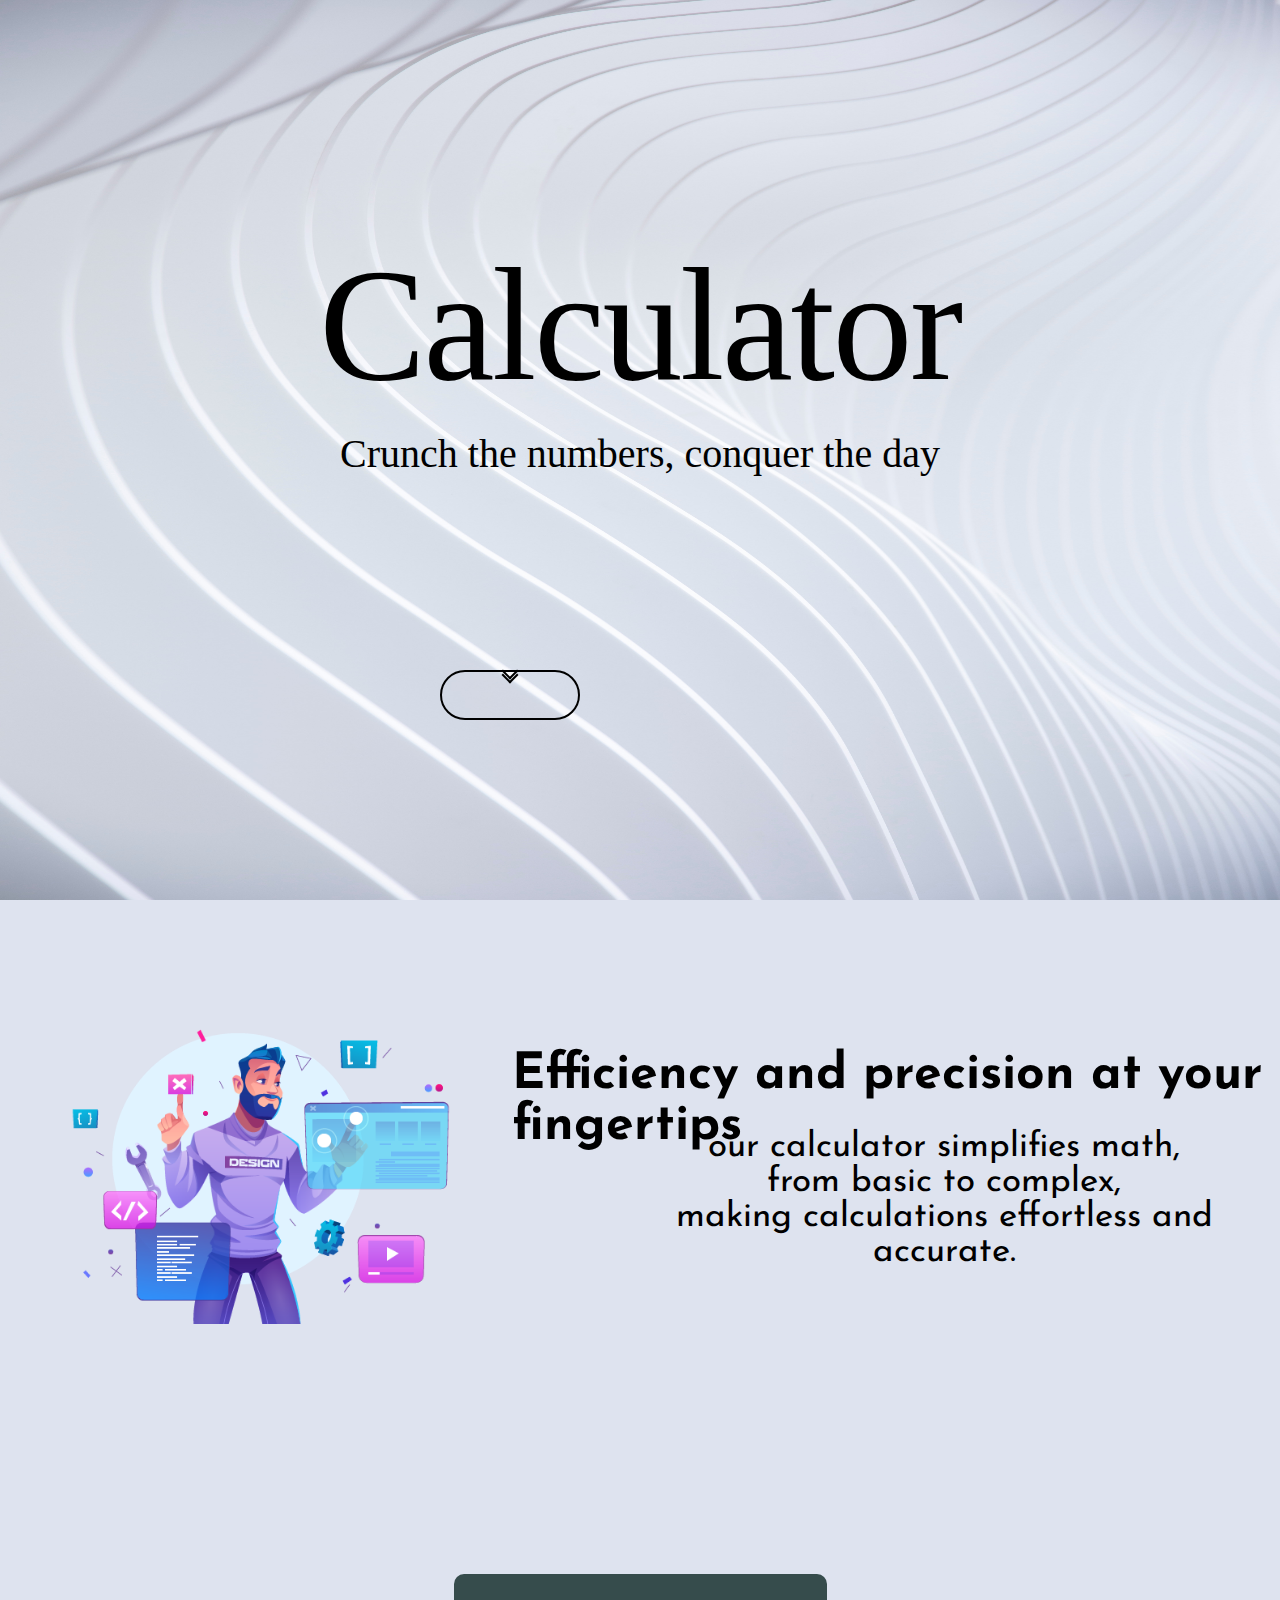
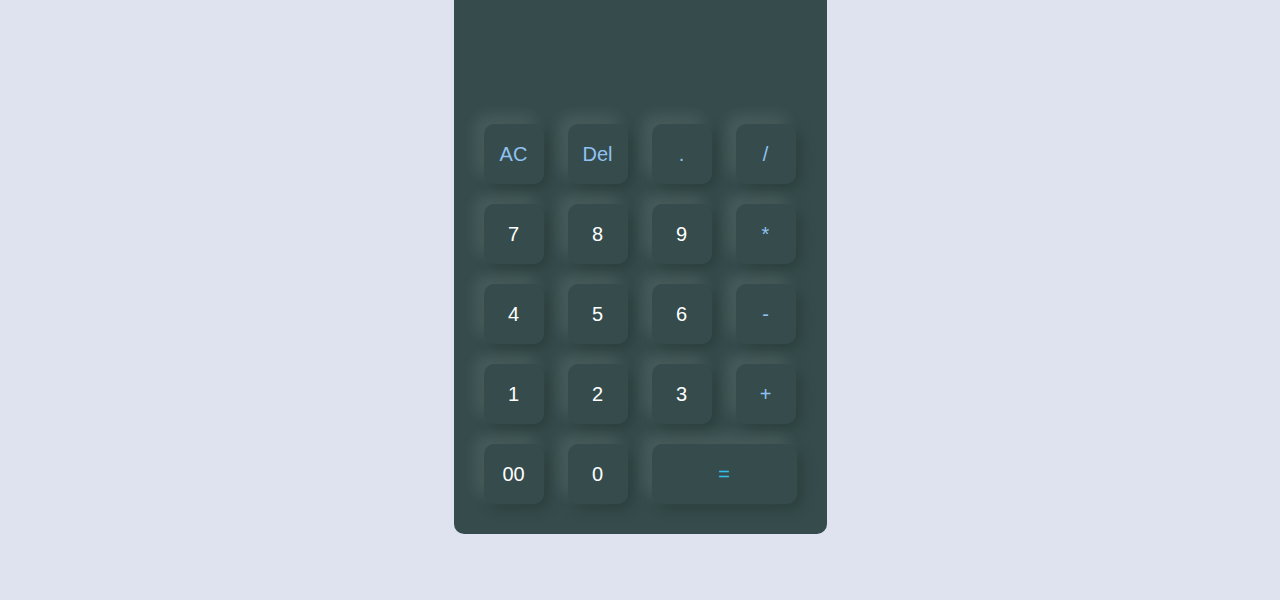
<file: index.html>
<!DOCTYPE html>
<html lang="en">
<head>
    <meta charset="UTF-8">
    <meta name="viewport" content="width=device-width, initial-scale=1.0">
    <title>Calculator</title>
    <link href="https://fonts.googleapis.com/css2?family=Playfair+Display&display=swap" rel="stylesheet">
    <link href="https://fonts.googleapis.com/css2?family=Josefin+Sans:wght@300&display=swap" rel="stylesheet">
    <link href="https://fonts.googleapis.com/css2?family=Fira+Sans:ital,wght@1,500&display=swap" rel="stylesheet">
   <link rel="stylesheet" href="1.css"> 
   <link rel="Javasvript" href="1.js">
</head>
<body>
    
       
    </div>
    <div id="main"> 
        <h1 id="cal"> Calculator</h1>
        <h2>Crunch the numbers, conquer the day</h2>
        <img src="images/jean-philippe-delberghe-75xPHEQBmvA-unsplash.jpg" height="100%" width="100%"> 
        <a href="#container"> 
            <div class="scrl"></div>
        </a>
    </div>
    <div id="details">
            <img src="images/image1.png"  height="60%" width="38%" id="img2" >  


            <h1>Efficiency and precision at your fingertips</h1>
            <p>
                 our calculator simplifies math,<br> from basic to complex,<br>
                 making calculations effortless and accurate.
            </p>
    </div>
<div id="container">
    <div class="calculator">
        <form>
            <div class="display">
                <input type="text" name="display">
            </div>
            <div>
                <input type="button" value="AC" onclick="display.value =''" class="operator"> 
                <input type="button" class="operator" value="Del"onclick="display.value = display.value.toString().slice(0,-1)"> 
                <input type="button" value="." class="operator" onclick="display.value +='.'"> 
                <input type="button" value="/" class="operator" onclick="display.value +='/'"> 
            </div>
            <div>
                <input type="button" value="7" onclick="display.value +='7'"> 
                <input type="button" value="8" onclick="display.value +='8'"> 
                <input type="button" value="9" onclick="display.value +='9'"> 
                <input type="button" value="*" onclick="display.value +='*'" class="operator"> 
            </div>
            <div>
                <input type="button" value="4" onclick="display.value +='4'"> 
                <input type="button" value="5" onclick="display.value +='5'"> 
                <input type="button" value="6" onclick="display.value +='6'"> 
                <input type="button" value="-" onclick="display.value +='-'" class="operator"> 
            </div>
            <div>
                <input type="button" value="1" onclick="display.value +='1'"> 
                <input type="button" value="2" onclick="display.value +='2'"> 
                <input type="button" value="3" onclick="display.value +='3'"> 
                <input type="button" value="+" onclick="display.value +='+'" class="operator"> 
            </div>
            <div>
                <input type="button" value="00" onclick="display.value +='00'"> 
                <input type="button" value="0" onclick="display.value +='0'"> 
                <input type="button" value="=" onclick="display.value = eval(display.value)"class="equal">  
            </div>
        </form>
    </div>
</div>
</body>
</html>
</file>
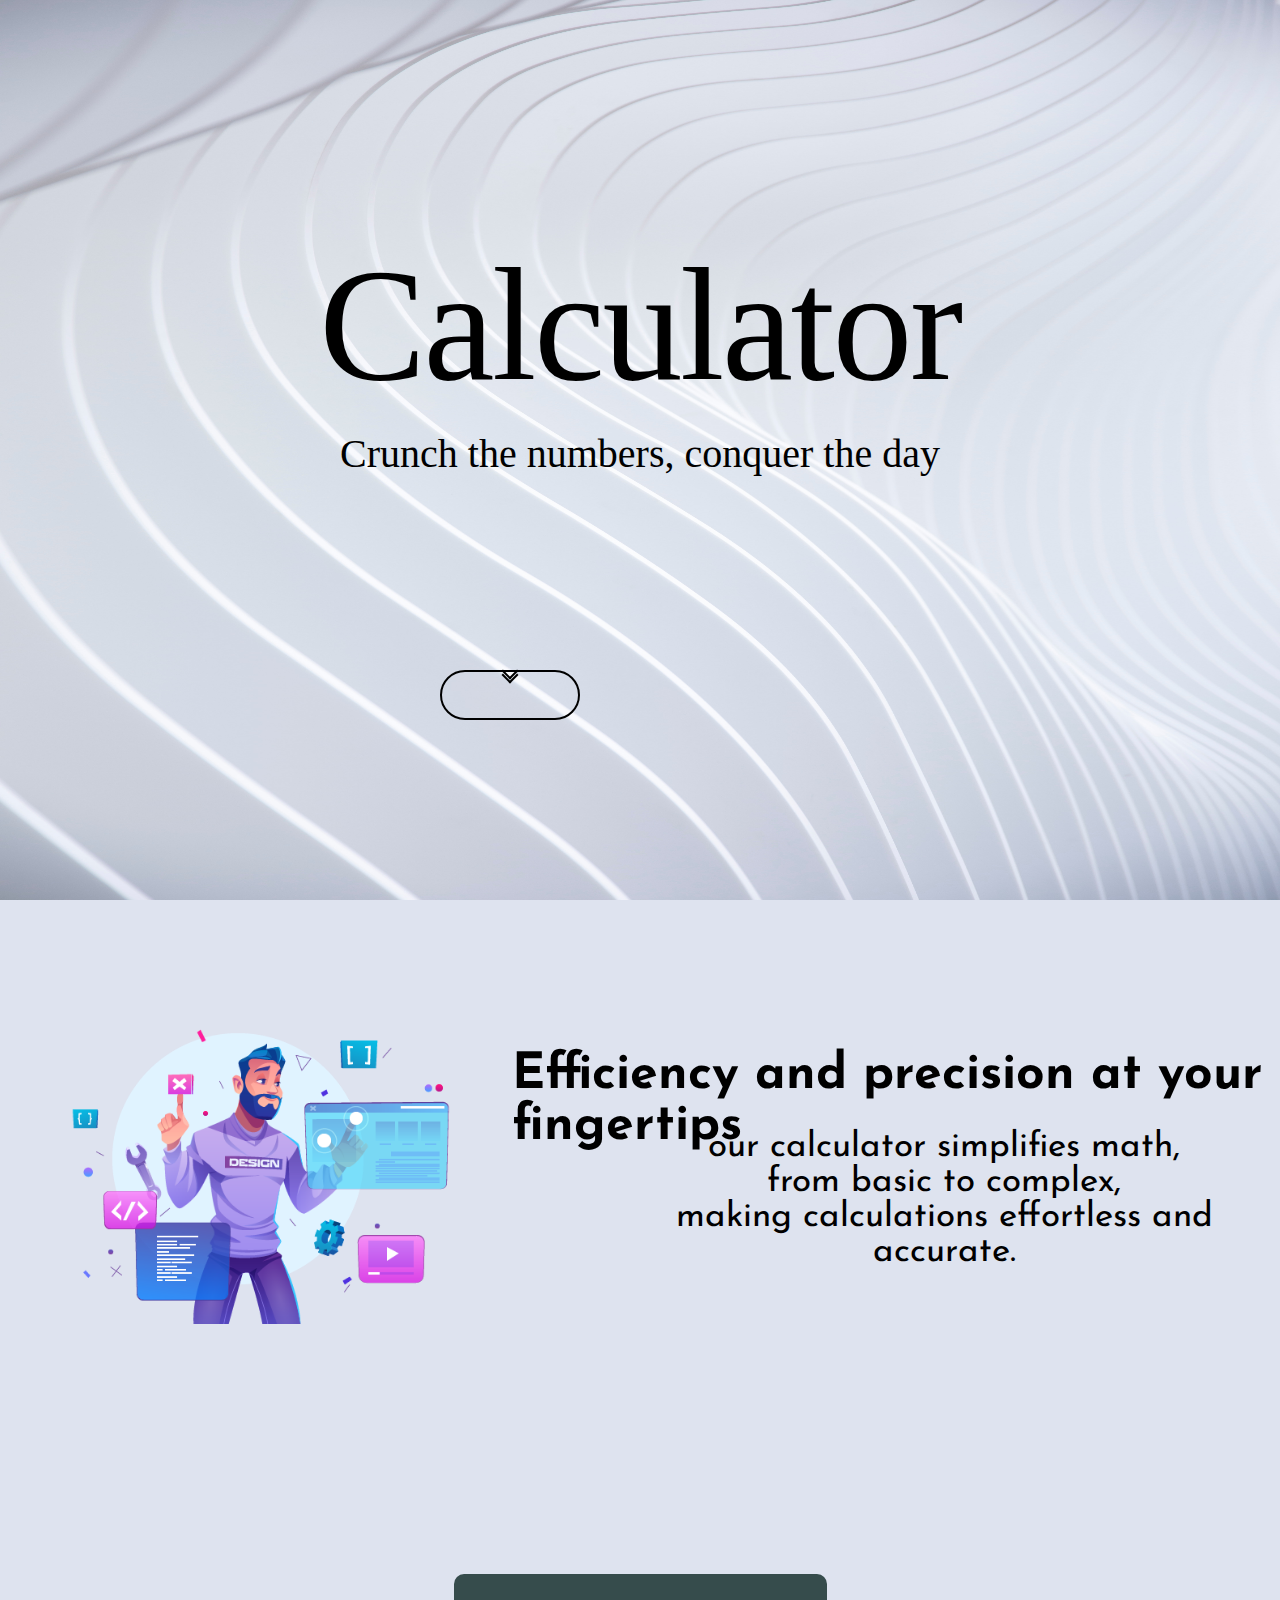
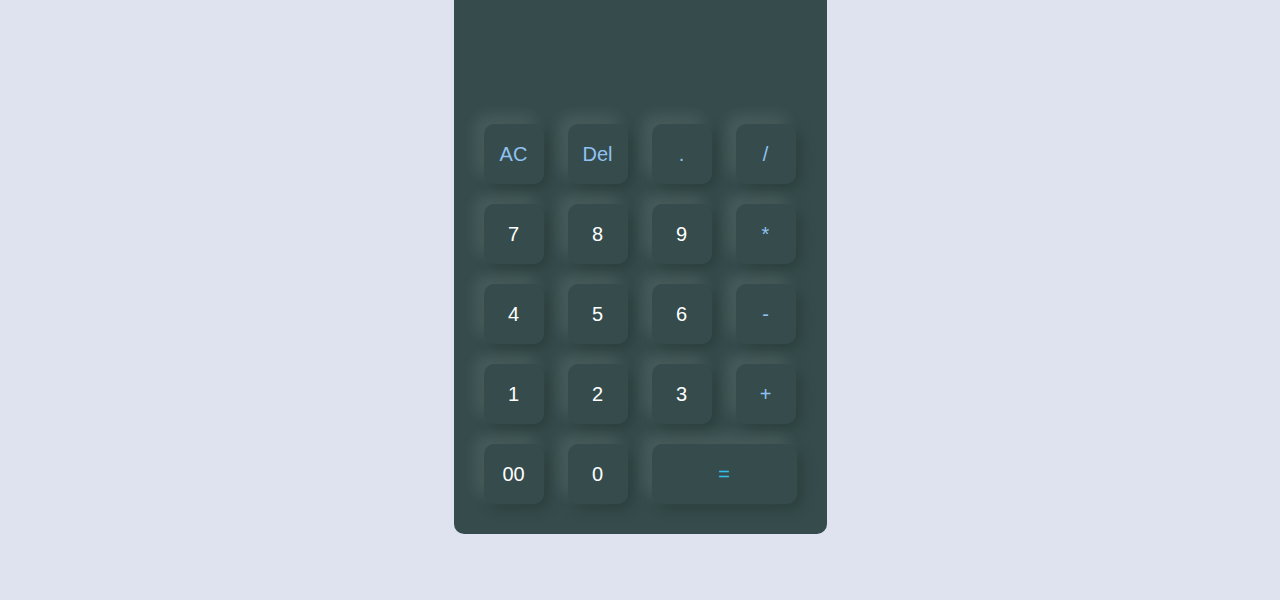
<file: 1.html>
<!DOCTYPE html>
<html lang="en">
<head>
    <meta charset="UTF-8">
    <meta name="viewport" content="width=device-width, initial-scale=1.0">
    <title>Calculator</title>
    <link href="https://fonts.googleapis.com/css2?family=Playfair+Display&display=swap" rel="stylesheet">
    <link href="https://fonts.googleapis.com/css2?family=Josefin+Sans:wght@300&display=swap" rel="stylesheet">
    <link href="https://fonts.googleapis.com/css2?family=Fira+Sans:ital,wght@1,500&display=swap" rel="stylesheet">
   <link rel="stylesheet" href="1.css"> 
   <link rel="Javasvript" href="1.js">
</head>
<body>
    
       
    </div>
    <div id="main"> 
        <h1 id="cal"> Calculator</h1>
        <h2>Crunch the numbers, conquer the day</h2>
        <img src="images/jean-philippe-delberghe-75xPHEQBmvA-unsplash.jpg" height="100%" width="100%"> 
        <a href="#container"> 
            <div class="scrl"></div>
        </a>
    </div>
    <div id="details">
            <img src="images/image1.png"  height="60%" width="38%" id="img2" >  


            <h1>Efficiency and precision at your fingertips</h1>
            <p>
                 our calculator simplifies math,<br> from basic to complex,<br>
                 making calculations effortless and accurate.
            </p>
    </div>
<div id="container">
    <div class="calculator">
        <form>
            <div class="display">
                <input type="text" name="display">
            </div>
            <div>
                <input type="button" value="AC" onclick="display.value =''" class="operator"> 
                <input type="button" class="operator" value="Del"onclick="display.value = display.value.toString().slice(0,-1)"> 
                <input type="button" value="." class="operator" onclick="display.value +='.'"> 
                <input type="button" value="/" class="operator" onclick="display.value +='/'"> 
            </div>
            <div>
                <input type="button" value="7" onclick="display.value +='7'"> 
                <input type="button" value="8" onclick="display.value +='8'"> 
                <input type="button" value="9" onclick="display.value +='9'"> 
                <input type="button" value="*" onclick="display.value +='*'" class="operator"> 
            </div>
            <div>
                <input type="button" value="4" onclick="display.value +='4'"> 
                <input type="button" value="5" onclick="display.value +='5'"> 
                <input type="button" value="6" onclick="display.value +='6'"> 
                <input type="button" value="-" onclick="display.value +='-'" class="operator"> 
            </div>
            <div>
                <input type="button" value="1" onclick="display.value +='1'"> 
                <input type="button" value="2" onclick="display.value +='2'"> 
                <input type="button" value="3" onclick="display.value +='3'"> 
                <input type="button" value="+" onclick="display.value +='+'" class="operator"> 
            </div>
            <div>
                <input type="button" value="00" onclick="display.value +='00'"> 
                <input type="button" value="0" onclick="display.value +='0'"> 
                <input type="button" value="=" onclick="display.value = eval(display.value)"class="equal">  
            </div>
        </form>
    </div>
</div>
</body>
</html>
</file>
<file: 1.css>
html{
    scroll-behavior:smooth;
}

*{
    padding: 0;
    margin: 0;
    box-sizing: border-box;

}
.nav h1{
    font-family: 'Fira Sans', sans-serif;

}
#main #logo{
    position: absolute;
    margin-right: 85%;
    color: #464f5b;
    z-index: 1;
   font-size: 80px;
}

body{
    background: #DEE3EF;
    font-family: "GOGOIA";
    height: 2200px;
}
#main{
    display: flex;
    height: 100vh;
    width: 100%;
    justify-content: center;
}
#cal    {
    display:inline;
    color:#000000;
    font-size: 160px;
    font-weight:200;
    margin-top: 320px;
    letter-spacing:-2.5px;
    z-index: 1;
    line-height: 10px;
}
#main h2{
    display: inline;
    position: absolute;
    color:#000000;
    font-size: 40px;
    font-weight:150;
    margin-top: 430px;
    z-index: 1;
}
h2::selection{
    color: white;
    background-color: #000000;
}
#cal::selection{
    color: white;
    background-color: #000000;
}
#main img{
    position: absolute;
}

#details{
    display:flex; 
    
}
#details #img2{
    margin-top: 100px;
    margin-left: 20px;
}
#details h1{
    position: absolute; 
    font-size: 50px;
    margin-left: 40%;
    margin-top: 150px;  
    font-family: 'Josefin Sans', sans-serif;
    font-weight: 900;
}
#details p{
    font-size: 35px;
    margin-left: 8%;
    margin-top: 18%;  
    font-family: 'Josefin Sans', sans-serif;
    text-align: center;
}
p::selection{
    color: white;
    background-color: #000000;
}
#container{
    display: flex;
    height: 30%;
    width: 100%;
    background-color: #DEE3EF;
   margin-top: 200px;
    justify-content: center;
    align-items: center;
}
.calculator{
    background-color: rgb(54, 76, 76); 
    padding: 20px;
    border-radius: 10px;
}
.calculator form input{
    border: 0;
    outline: 0;
    width: 60px;
    height: 60px;
    border-radius: 10px;
    box-shadow: -8px -8px 15px rgba(255,255,255,0.1) , 5px 5px 15px rgba(0,0,0,0.2);
    background: transparent;
    font-size:20px ;
    color: #fff;
    cursor: pointer;
    margin: 10px;
}
form .display{
    display: flex;
    justify-content: flex-end;
    margin: 20px 0;
}
form .display input{
    text-align: right;
    flex: 1;
    font-size: 45px;
    box-shadow: none;
}
form input.equal{
    width: 145px;
}
form input.operator{
color: rgb(144, 193, 242);
}
form input.equal{
    color: rgb(51, 193, 236);
}
#main .scrl {
    position: absolute;
    border: 2px #000000 solid;
    height: 50px;
    width: 140px;
    border-radius: 50px;
    z-index: 1;
    bottom: 180px; /* Adjust this value to control the distance from the bottom */
    right: 700px;
    cursor: pointer;
   
}

.scrl::before,
.scrl::after{
    position: absolute;
    content: '';
    height: 10px;
    width: 10px;
    top: 10%;
    left: 50%;
    border: 2px black solid;
    transform: translate(-50%, -100% ) rotate(45deg);
    border-top: transparent;
    border-left: transparent;
    animation: scroll-down 1s ease-out infinite;

}
.scrl::after{
    top: 20%;
    animation-delay: .3s;
}
@keyframes scroll-down{
    0%{
        opacity: 0;

    }
    30%{
        opacity: 1;

    }
    60%{
        opacity: 1;
    }
    100%{
        opacity: 0;
        top: 90%;
    }
}
</file>
